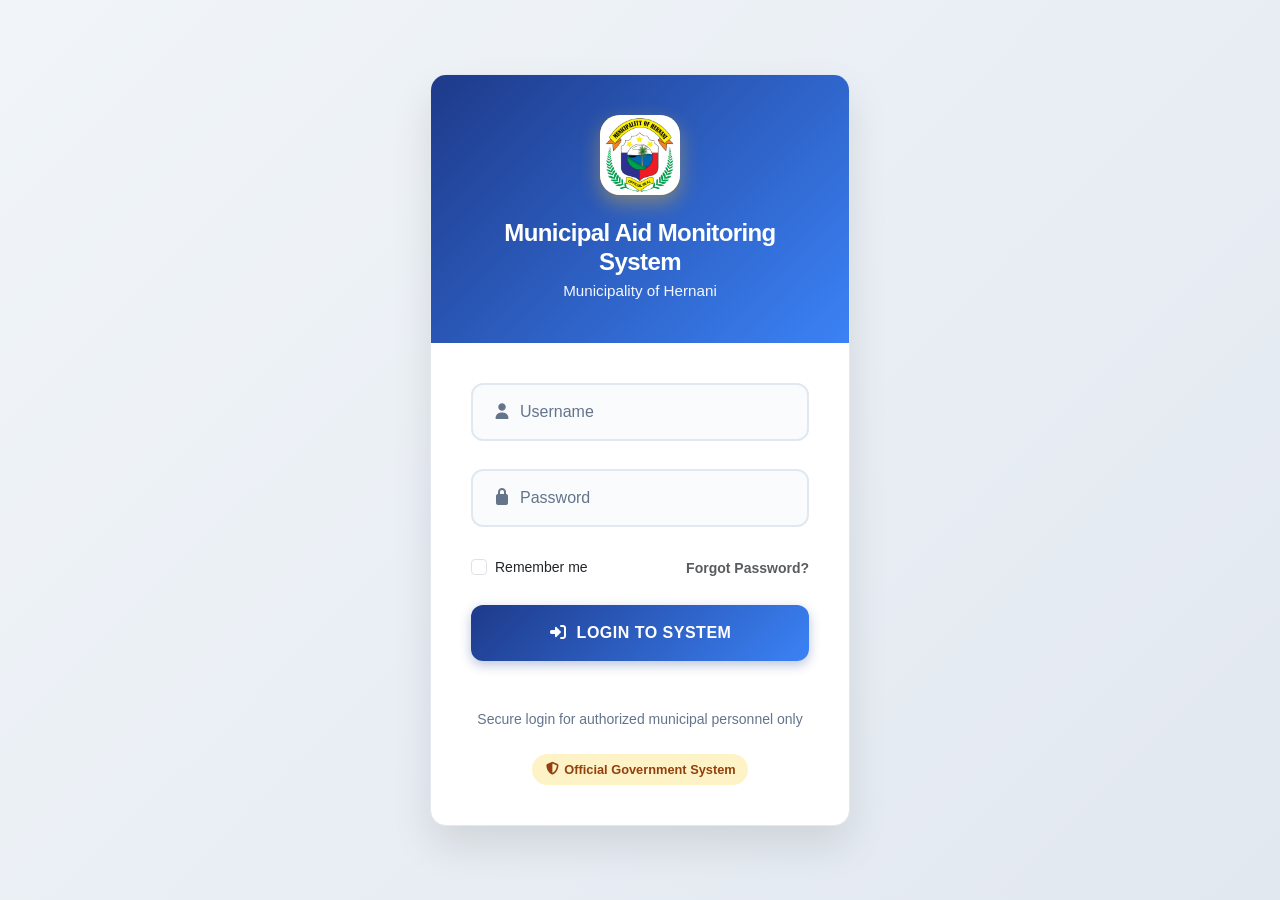
<file: index.html>
<!DOCTYPE html>
<html lang="en">
<head>
    <meta charset="UTF-8">
    <meta name="viewport" content="width=device-width, initial-scale=1.0">
    <title>Login - Municipal Aid Monitoring System</title>
    <link rel="icon" href="assets/img/logo.jpg">
    
    <!-- Bootstrap 5 CSS -->
    <link href="assets/css/bootstrap.min.css" rel="stylesheet">
    <link rel="stylesheet" href="assets/css/index.css">

</head>
<body>
    <div class="login-container">
        <div class="login-card">
            <!-- Header -->
            <div class="login-header">
                <div class="logo-placeholder">
                   <img class="logo" src="assets/img/logo.jpg" alt="logo">
                </div>
                <h1 class="system-title">Municipal Aid Monitoring System</h1>
                <p class="municipality-subtitle">Municipality of Hernani</p>
            </div>

            <!-- Form Body -->
            <div class="login-body">
                <form id="loginForm">
                    <div class="form-floating">
                        <input type="text" name="username" class="form-control" id="username" placeholder="Username" required>
                        <label for="username">
                            <i class="fas fa-user me-2"></i>Username
                        </label>
                    </div>

                    <div class="form-floating">
                        <input type="password" name="password" class="form-control" id="password" placeholder="Password" required>
                        <label for="password">
                            <i class="fas fa-lock me-2"></i>Password
                        </label>
                    </div>

                    <div class="d-flex justify-content-between align-items-center mb-4">
                        <div class="form-check">
                            <input class="form-check-input" type="checkbox" id="remember">
                            <label class="form-check-label small" for="remember">
                                Remember me
                            </label>
                        </div>
                        <a href="#" class="text-decoration-none small text-muted fw-semibold">Forgot Password?</a>
                    </div>

                    <button type="submit" id="login" class="btn btn-login text-white mb-3">
                        <i class="fas fa-sign-in-alt me-2"></i>Login to System
                    </button>
                </form>
            </div>

            <!-- Footer -->
            <div class="login-footer">
                <p class="footer-text mb-2">Secure login for authorized municipal personnel only</p>
                <div class="gov-badge">
                    <i class="fas fa-shield-alt"></i>
                    Official Government System
                </div>
            </div>
        </div>
    </div>

    <!-- Bootstrap 5 JS -->
    <script src="assets/js/bootstrap.bundle.min.js"></script>
    <script src="assets/js/jquery-4.0.0.min.js"></script>
    
    <!-- FontAwesome -->
    <link rel="stylesheet" href="assets/css/all.min.css">


    <script>

            $("#loginForm").submit(function(e){

                e.preventDefault();

                $.ajax({

                    url: "php/login.php",
                    type: "POST",
                    data: $(this).serialize(),

                    success: function(res){

                        let data = JSON.parse(res);

                        if(data.status === "success"){

                            if(data.role === "admin"){

                                window.location = "admin/dashboard.php";

                            } else {

                                window.location = "user/dashboard.php";

                            }

                        }else{

                            alert(data.message);

                        }

                    }

                });

            });



    </script>
</body>
</html>
</file>
<file: assets/css/index.css>
:root {
    --primary-blue: #1e3a8a;
    --secondary-blue: #3b82f6;
    --gold: #fbbf24;
    --light-gold: #fef3c7;
    --bg-light: #f8fafc;
    --card-bg: #ffffff;
    --text-dark: #1e293b;
    --text-muted: #64748b;
    --border-light: #e2e8f0;
}

* {
    margin: 0;
    padding: 0;
    box-sizing: border-box;
}

body {
    font-family: 'Segoe UI', Tahoma, Geneva, Verdana, sans-serif;
    background: linear-gradient(135deg, #f1f5f9 0%, #e2e8f0 100%);
    min-height: 100vh;
    display: flex;
    align-items: center;
    justify-content: center;
    padding: 1rem;
}

.login-container {
    width: 100%;
    max-width: 420px;
}

.login-card {
    background: var(--card-bg);
    border-radius: 16px;
    box-shadow: 0 20px 40px rgba(0, 0, 0, 0.1);
    border: 1px solid var(--border-light);
    overflow: hidden;
    backdrop-filter: blur(10px);
}

.login-header {
    background: linear-gradient(135deg, var(--primary-blue) 0%, var(--secondary-blue) 100%);
    color: white;
    padding: 2.5rem 2rem;
    text-align: center;
}

.logo-placeholder {
    width: 80px;
    height: 80px;
    background: linear-gradient(135deg, var(--gold), #f59e0b);
    border-radius: 20px;
    margin: 0 auto 1.5rem;
    display: flex;
    align-items: center;
    justify-content: center;
    font-size: 2.2rem;
    font-weight: bold;
    color: var(--primary-blue);
    box-shadow: 0 8px 20px rgba(251, 191, 36, 0.4);
}

.system-title {
    font-size: 1.5rem;
    font-weight: 700;
    margin-bottom: 0.25rem;
    letter-spacing: -0.025em;
}

.municipality-subtitle {
    font-size: 0.95rem;
    opacity: 0.95;
    font-weight: 500;
    margin: 0;
}

.login-body {
    padding: 2.5rem 2.5rem 2rem;
}

.form-floating {
    margin-bottom: 1.75rem;
}

.form-control {
    border: 2px solid #e2e8f0;
    border-radius: 12px;
    padding: 1rem 1.25rem;
    font-size: 0.95rem;
    transition: all 0.3s ease;
    background: #fafbfc;
}

.form-control:focus {
    border-color: var(--secondary-blue);
    box-shadow: 0 0 0 0.25rem rgba(59, 130, 246, 0.1);
    background: white;
}

.form-floating > label {
    color: var(--text-muted);
    font-weight: 500;
    padding-left: 1.25rem;
}

.btn-login {
    background: linear-gradient(135deg, var(--primary-blue) 0%, var(--secondary-blue) 100%);
    border: none;
    border-radius: 12px;
    padding: 1rem 2rem;
    font-size: 1rem;
    font-weight: 600;
    width: 100%;
    transition: all 0.3s ease;
    text-transform: uppercase;
    letter-spacing: 0.5px;
    box-shadow: 0 4px 12px rgba(30, 58, 138, 0.3);
}

.btn-login:hover {
    transform: translateY(-2px);
    box-shadow: 0 8px 20px rgba(30, 58, 138, 0.4);
    color: white !important;
}

.login-footer {
    padding: 0 2.5rem 2.5rem;
    text-align: center;
}

.footer-text {
    color: var(--text-muted);
    font-size: 0.875rem;
}

.gov-badge {
    display: inline-flex;
    align-items: center;
    background: var(--light-gold);
    color: #92400e;
    padding: 0.375rem 0.75rem;
    border-radius: 20px;
    font-size: 0.8rem;
    font-weight: 600;
    margin-top: 1rem;
}

.gov-badge i {
    margin-right: 0.25rem;
}

/* Responsive */
@media (max-width: 480px) {
    .login-body {
        padding: 2rem 1.75rem;
    }
    
    .login-header {
        padding: 2rem 1.75rem;
    }
    
    .login-footer {
        padding: 0 1.75rem 2rem;
    }
}

/* Form validation states */
.is-invalid {
    border-color: #ef4444 !important;
}

.is-valid {
    border-color: #10b981 !important;
}

.logo {
    width: 80px;
    border-radius: 20px;
}
</file>
